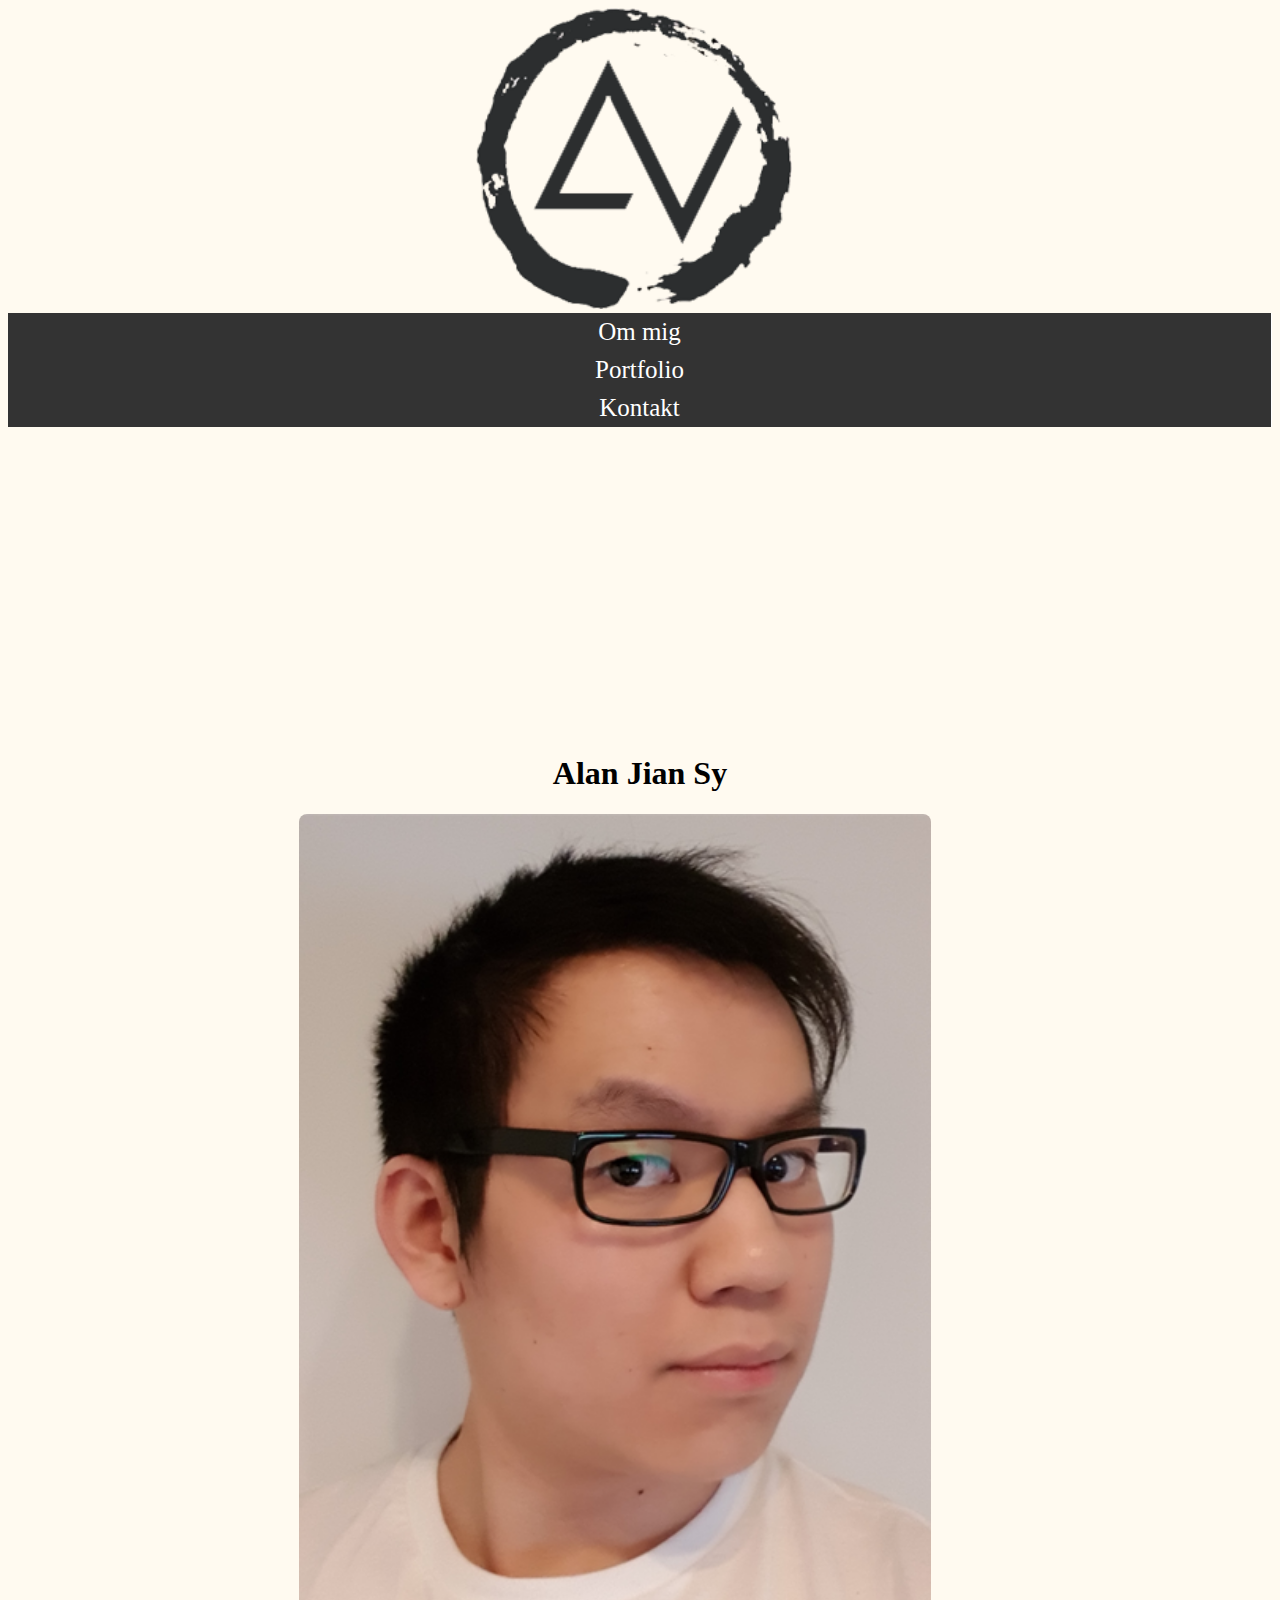
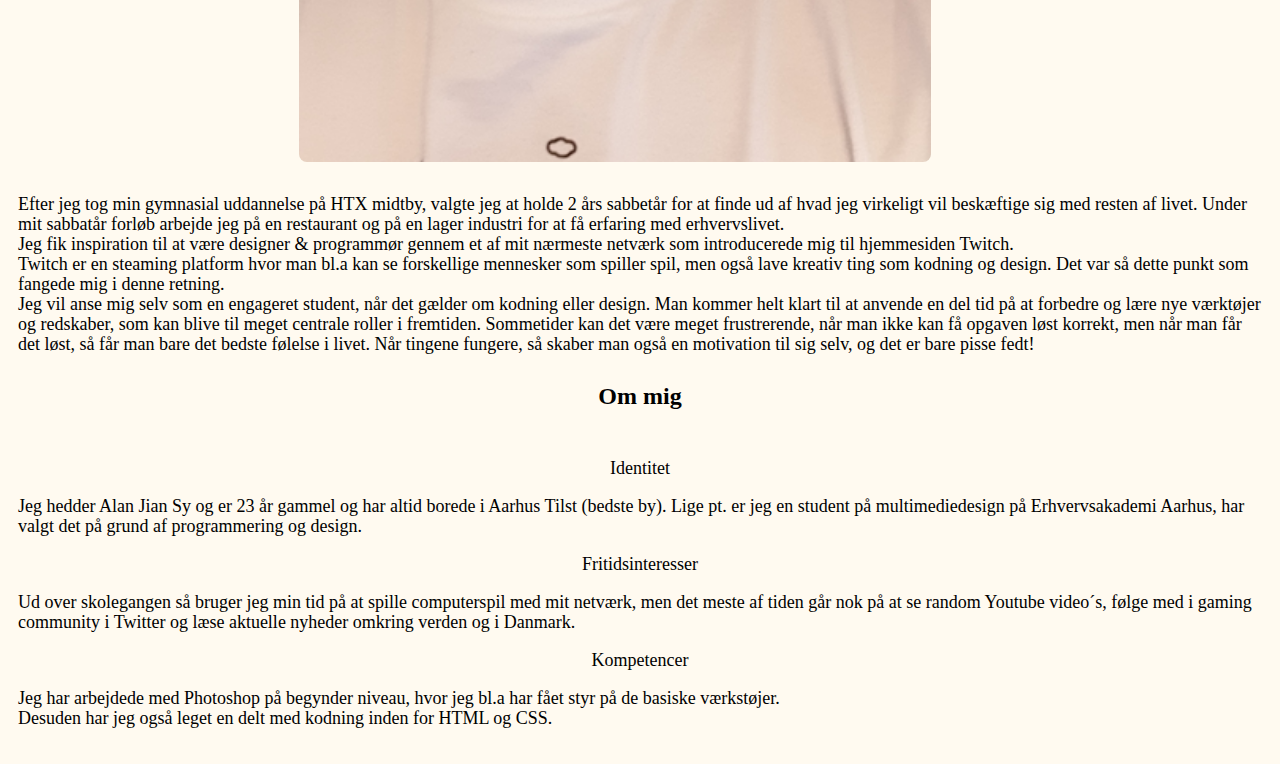
<file: index.html>
<!DOCTYPE html>
<html lang="da">
<head>
    <meta charset="utf-8">
    <meta name="viewport" content="width=device-width, initial-scale=1.0">
    <title>Alan Jian Sy - multimediedesigner</title>
    <link rel="stylesheet" href="css/style.css">
    <meta name="description" content="Alan Jian Sy portfolio eksamen - multimediedesigner portfolio - Alan Jian Sy Profil - Personligt digitalt portræt">
</head>



<body>


    <header>

        <img id="logo" src="images/logo.png" alt="billede af alans logo" />



        <nav>
            <ul class="menu">
                <li><a href="index.html">Om mig</a></li>
                <li><a href="portfolio.html">Portfolio</a></li>
                <li><a href="kontakt.html">Kontakt</a></li>

            </ul>

        </nav>



    </header>


    <img id="mountain" src="images/mountain.png" alt="billede af bjerg og Alans logo" />


    <!-- OM MIG -->
    <h1 id="title"> Alan Jian Sy</h1>
    
   


        <img src="images/alan.png" alt="Billede af Alan Jian Sy" class="profil-billede">


        <p id="ommigbox">

            Efter jeg tog min gymnasial uddannelse på HTX midtby, valgte jeg at holde 2 års sabbetår for at finde ud af hvad jeg virkeligt vil beskæftige sig med resten af livet. Under mit sabbatår forløb arbejde jeg på en restaurant og på en lager industri for at få erfaring med erhvervslivet. <br> Jeg fik inspiration til at være designer & programmør gennem et af mit nærmeste netværk som introducerede mig til hjemmesiden Twitch. <br> Twitch er en steaming platform hvor man bl.a kan se forskellige mennesker som spiller spil, men også lave kreativ ting som kodning og design. Det var så dette punkt som fangede mig i denne retning. <br> Jeg vil anse mig selv som en engageret student, når det gælder om kodning eller design. Man kommer helt klart til at anvende en del tid på at forbedre og lære nye værktøjer og redskaber, som kan blive til meget centrale roller i fremtiden. Sommetider kan det være meget frustrerende, når man ikke kan få opgaven løst korrekt, men når man får det løst, så får man bare det bedste følelse i livet. Når tingene fungere, så skaber man også en motivation til sig selv, og det er bare pisse fedt!

        </p>



    <h2 id="ommig">Om mig</h2>

    <div class="container">
        <div class="flexbox">

            <p class="flextitle"> Identitet</p>

            <p class="flexparagraf">
                Jeg hedder Alan Jian Sy og er 23 år gammel og har altid borede i Aarhus Tilst (bedste by). Lige pt. er jeg en student på multimediedesign på Erhvervsakademi Aarhus, har valgt det på grund af programmering og design.
            </p>

        </div>

        <div class="flexbox">

            <p class="flextitle">Fritidsinteresser</p>

            <p class="flexparagraf">
                Ud over skolegangen så bruger jeg min tid på at spille computerspil med mit netværk, men det meste af tiden går nok på at se random Youtube video´s, følge med i gaming community i Twitter og læse aktuelle nyheder omkring verden og i Danmark.
            </p>

        </div>

        <div class="flexbox">

            <p class="flextitle">Kompetencer</p>

            <p class="flexparagraf">
                Jeg har arbejdede med Photoshop på begynder niveau, hvor jeg bl.a har fået styr på de basiske værkstøjer. <br> Desuden har jeg også leget en delt med kodning inden for HTML og CSS.
            </p>

        </div>
    </div>










</body>
</html>
</file>
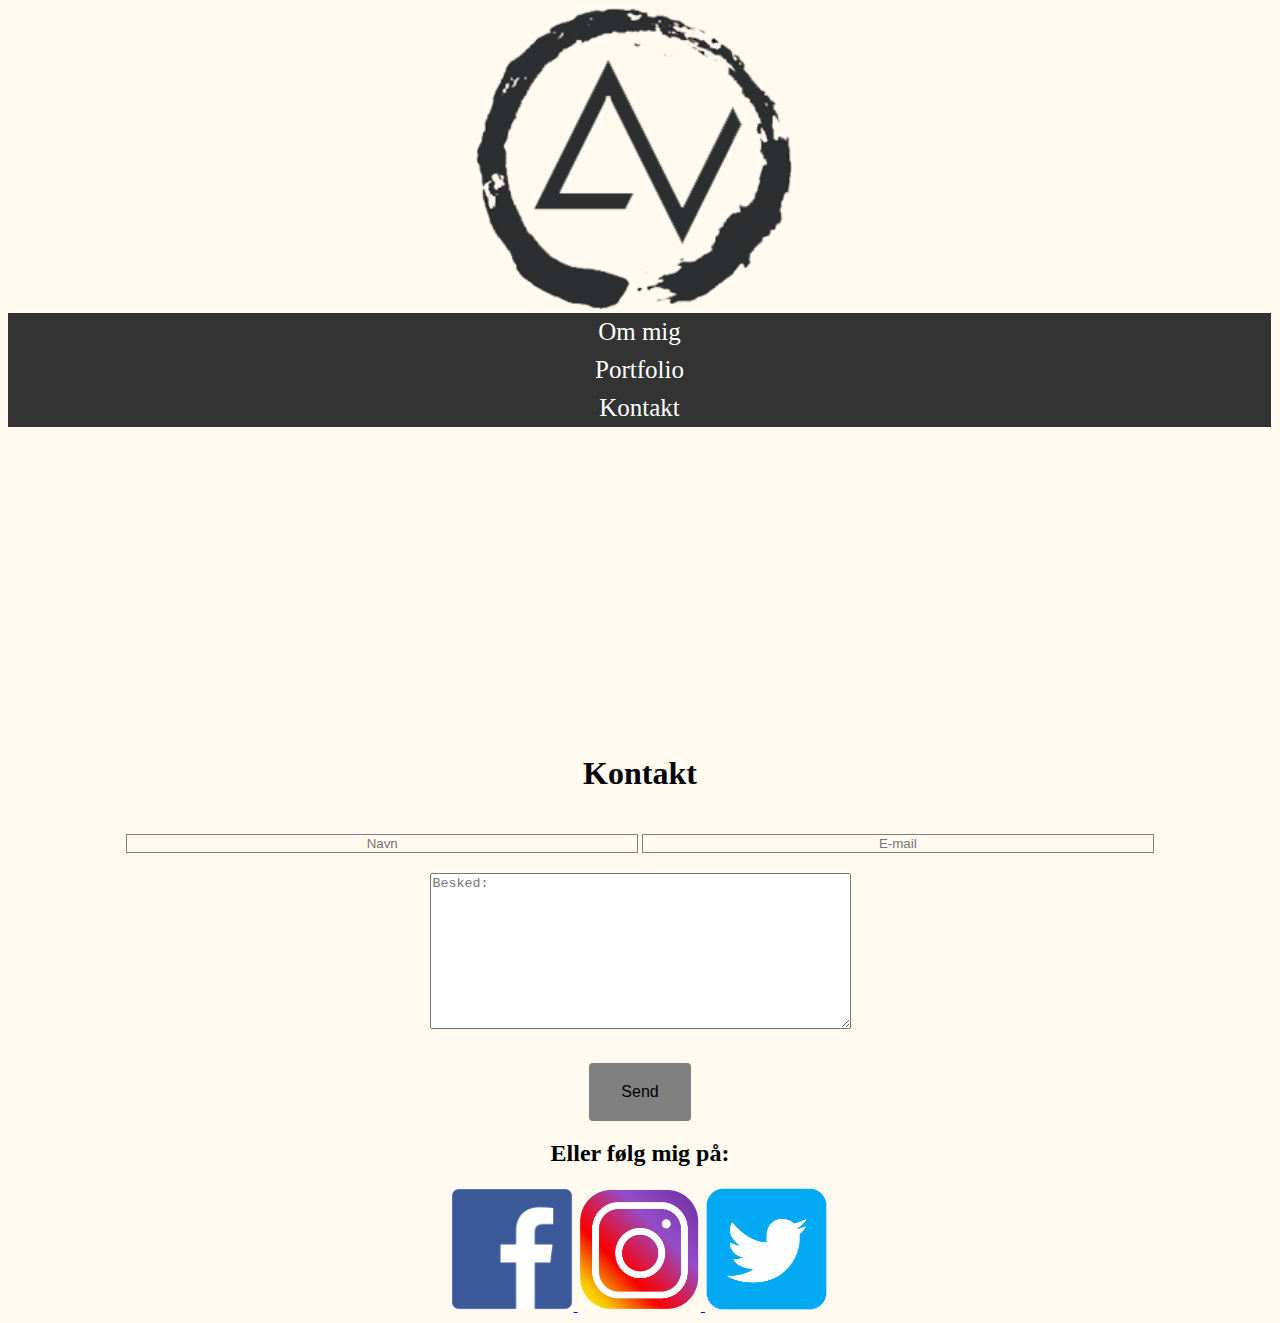
<file: kontakt.html>
<!DOCTYPE html>
<html lang="da">
<head>
    <meta charset="utf-8">
    <meta name="viewport" content="width=device-width, initial-scale=1.0">
    <title>Alan Jian Sy - multimediedesigner</title>
    <link rel="stylesheet" href="css/style.css">
    <meta name="description" content="Alan Jian Sy portfolio eksamen - multimediedesigner portfolio - Alan Jian Sy Profil - Personligt digitalt portræt">
</head>

<body>



    <header>

        <img id="logo" src="images/logo.png" alt="billede af alans logo" />



        <nav>
            <ul class="menu">
                <li><a href="index.html">Om mig</a></li>
                <li><a href="portfolio.html">Portfolio</a></li>
                <li><a href="kontakt.html">Kontakt</a></li>

            </ul>

        </nav>

    </header>



    <section>
        <h1 id="kontakt-title">Kontakt</h1>
        <div class="kontakt">


        </div>

        <div class="inputbox">
            <form>
                <input type="text" placeholder="Navn" />
                <input type="text" placeholder="E-mail" />
                <textarea name="comments" rows="10" cols="50" placeholder="Besked:"></textarea>
            </form>
            <button type="button">Send</button>
        </div>


    </section>


    <h2 id="followme">Eller følg mig på:</h2>


    <div class="socialmedie">

        <a href="https://www.facebook.com/alan.jiansy"><img class="icons" alt="link til facebook" src="images/facebook-icon.png">
    
    </a>

        <a href="https://www.instagram.com/barealan/"><img class="icons" alt="link til instagram" src="images/instagram-icon.png" >
        
        </a>


        <a href="https://twitter.com/BareAlan1"><img class="icons" alt="link til twitter" src="images/twitter-icon.png">
        
        </a>


    </div>










</body>
</html>
</file>
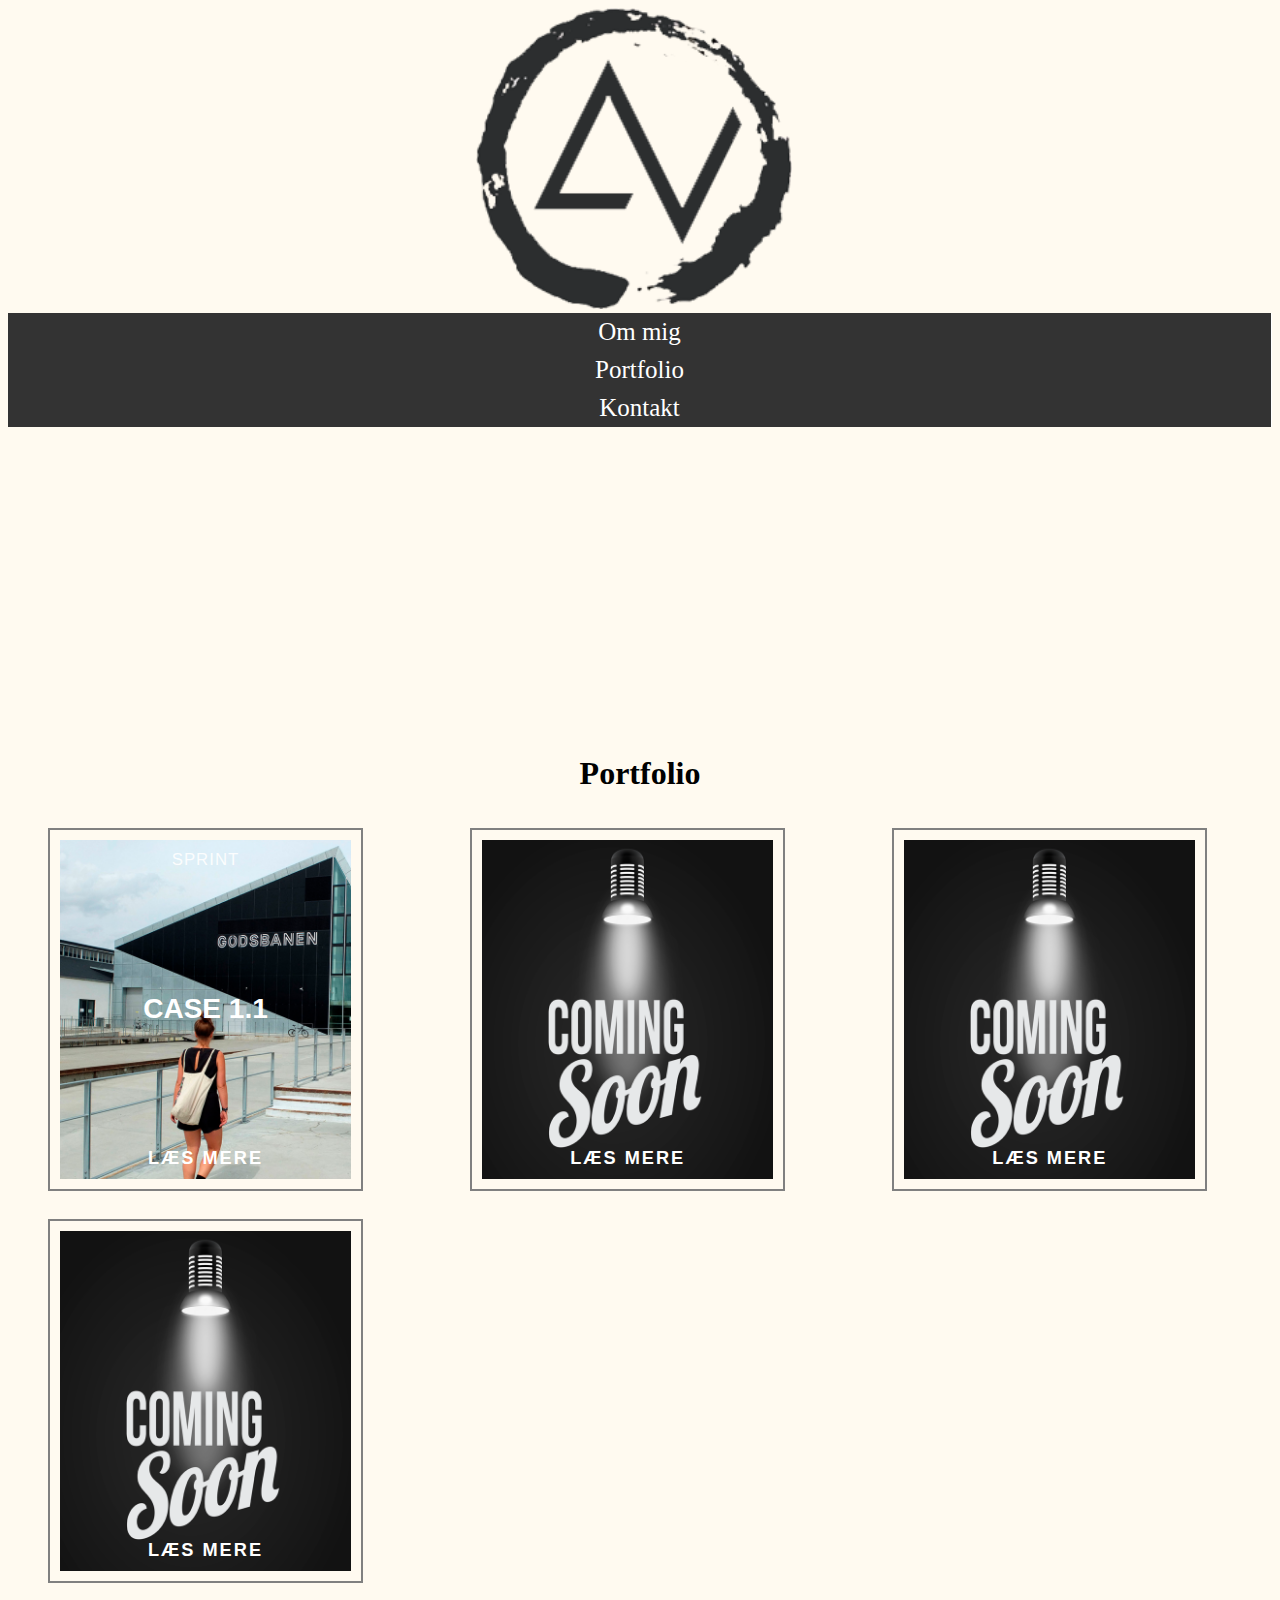
<file: portfolio.html>
<!DOCTYPE html>
<html lang="da">
<head>
    <meta charset="utf-8">
    <meta name="viewport" content="width=device-width, initial-scale=1.0">
    <title>Alan Jian Sy - multimediedesigner</title>
    <link rel="stylesheet" href="css/style.css">
    <meta name="description" content="Alan Jian Sy portfolio eksamen - multimediedesigner portfolio - Alan Jian Sy Profil - Personligt digitalt portræt">
</head>





<body>

    <header>

        <img id="logo" src="images/logo.png" alt="billede af alans logo" />



        <nav>
            <ul class="menu">
                <li><a href="index.html">Om mig</a></li>
                <li><a href="portfolio.html">Portfolio</a></li>
                <li><a href="kontakt.html">Kontakt</a></li>

            </ul>

        </nav>



    </header>



    <!-- PORTFOLIO -->
    <section>
        <h1 id="portfolio">Portfolio</h1>
        <figure class="portfolio-pic">
            <img src="images/godsbanen.png" alt="billede af godsbanen" />
            <figcaption>
                <h4>Sprint</h4>
                <h2>Case 1.1</h2>
                <h3>Læs mere</h3>
            </figcaption>

            <a href="#" class="link"></a>
        </figure>
        <figure class="portfolio-pic"><img src="images/coming-soon.png" alt="xxxxx" />
            <figcaption>
                <!-- <h4>TILFØJ TEKST HER</h4> -->
                <!-- <h2>TILFØJ TEKST HER</h2> -->
                <h3>Læs mere</h3>
            </figcaption>

            <a href="#" class="link"></a>
        </figure>
        <figure class="portfolio-pic"><img src="images/coming-soon.png" alt="xxxxx" />
            <figcaption>
                <!-- <h4>TILFØJ TEKST HER</h4> -->
                <!-- <h2>TILFØJ TEKST HER</h2> -->
                <h3>Læs mere</h3>
            </figcaption>

            <a href="#" class="link"></a>
        </figure>
        <figure class="portfolio-pic"><img src="images/coming-soon.png" alt="xxxxx" />
            <figcaption>
                <!-- <h4>TILFØJ TEKST HER</h4> -->
                <!-- <h2>TILFØJ TEKST HER</h2> -->
                <h3>Læs mere</h3>
            </figcaption>
            <a href="#" class="link"></a>
        </figure>

    </section>










</body>
</html>
</file>
<file: css/style.css>
/* mobile-first */

body {
    background-color: floralwhite;
}

#logo {
    width: 25%;
    margin-left: 37%
}


/* MENU TAP */

nav {
    float: left;
    width: 100%;
    background: #333;
}

nav ul {
    margin: 0;
    padding: 0;
}

nav ul li {
    text-align: center;
    font-size: 25px;

}

nav li a {
    display: flex;
    flex-direction: column;
    padding: 5px 10px;
    color: #fff;
    text-decoration: none;
    border-right: 1px solid #fff;
}

nav li a:hover {
    background-color: red;
}

/* forside content */

#mountain {
    display: none;

}


img.profil-billede {
    text-align: center;
    width: 50%;
    height: 15%;
    margin-left: 23%;
    border-radius: 8px;

}

#title {
    text-align: center;
    margin-top: 35%;
}

#ommigbox {
    font-size: 18px;
    line-height: 20px;
    padding: 10px;
}

#ommig {
    text-align: center;
}


.container {
    font-size: 18px;
    line-height: 20px;
    padding: 10px;

}

.flextitle {
    text-align: center;
}


/* portfolio */

#portfolio {
    text-align: center;
    margin-top: 35%;
}




#portfolio-pic {
    text-align: center;
    font-size: 20px;
}

.portfolio-pic {
    font-family: 'Open Sans', Arial, sans-serif;
    display: inline-block;
    margin-right: 5%;
    min-width: 230px;
    max-width: 315px;
    width: 100%;
    color: #ffffff;
    text-align: center;
    font-size: 14px;
    box-shadow: none !important;
    position: relative;
    padding: 10px;
    border: 2px solid #808080;
    box-sizing: border-box;
}

.portfolio-pic:before {
    content: '';
    background-color: #000000;
    position: absolute;
    top: 10px;
    bottom: 10px;
    left: 10px;
    right: 10px;
    z-index: -1;
}

.portfolio-pic * {
    transition: all 0.35s ease;
}

.portfolio-pic img {
    max-width: 100%;
    vertical-align: top;
    background-image: linear-gradient(#000000, #ffffff);
}

.portfolio-pic figcaption,
.portfolio-pic .link {
    position: absolute;
    top: 20px;
    bottom: 20px;
    left: 20px;
    right: 20px;
}

.portfolio-pic h2,
.portfolio-pic h3,
.portfolio-pic h4 {
    margin: 0px;
    position: absolute;
    width: 100%;
    text-transform: uppercase;
}

.portfolio-pic h2 {
    top: 50%;
    transform: translateY(-50%);
    font-size: 2em;
    font-family: 'Playfair Display', Arial, sans-serif;
}

.portfolio-pic h3 {
    font-size: 1.3em;
    bottom: 0;
    font-weight: 700;
    letter-spacing: 2px;
}

.portfolio-pic h4 {
    top: 0;
    font-size: 1.2em;
    letter-spacing: 1px;
    font-weight: 400;
    opacity: 0.9;
    font-family: 'Playfair Display', Arial, sans-serif;
}

.portfolio-pic:hover img,
.portfolio-pic.hover img {
    opacity: 0.35;
}



/* kontakt */

#kontakt-title {
    text-align: center;
    margin-top: 35%
}



.kontakt {
    width: 50%;

}

.inputbox {
    text-align: center;
}

input {
    flex-direction: row;
    width: 40%;
    text-align: center;
    margin: 20px 0;
    background: rgba(0, 0, 0, 0);
    border: 1.5px solid #808080;

}

button {
    padding: 20px 32px;
    font-size: 16px;
    background: #808080;
    border: none;
    border-radius: 4px;
    margin-top: 30px;
    color: black;
}



/* media query til PC dektops */

@media (min-width: 1281px) {

    #logo {
        width: 4%;
        margin-left: 15px;
    }



    nav ul li {
        text-align: left;
        font-size: 25px;
        display: inline;


    }

    nav li a {
        display: inline;
        padding: 10px 20px;

    }


    #mountain {
        display: block;
        width: 100%;

    }


    #title {
        margin-top: 1%;

    }

    img.profil-billede {
        width: 22%;
        margin-left: 2%;

    }



    #ommigbox {
        font-size: 23px;
        line-height: 40px;
        width: 50%;
        margin-top: -600px;
        margin-left: 600px;
        margin-bottom: 150px;

    }

    .container {
        display: flex;
        justify-content: space-around;


    }
    .flexbox {
        width: 30%;
    }
    .flextitle {
        font-size: 30px;

    }

    .flexparagraf {
        font-size: 15px;
        line-height: 20px;
    }

    .flexparagraf {
        font-size: 23px;
        line-height: 26px;
    }


    #portfolio {
        margin-top: 2%;

    }

    #kontakt-title {
        margin-top: 5%
    }
    input {
        display: block;
        margin-left: 38%;
        width: 25%;

    }

}

#followme {
    text-align: center;
}




.icons {
    width: 15%;

}

.socialmedie {
    margin-left: 35%;
}
</file>
